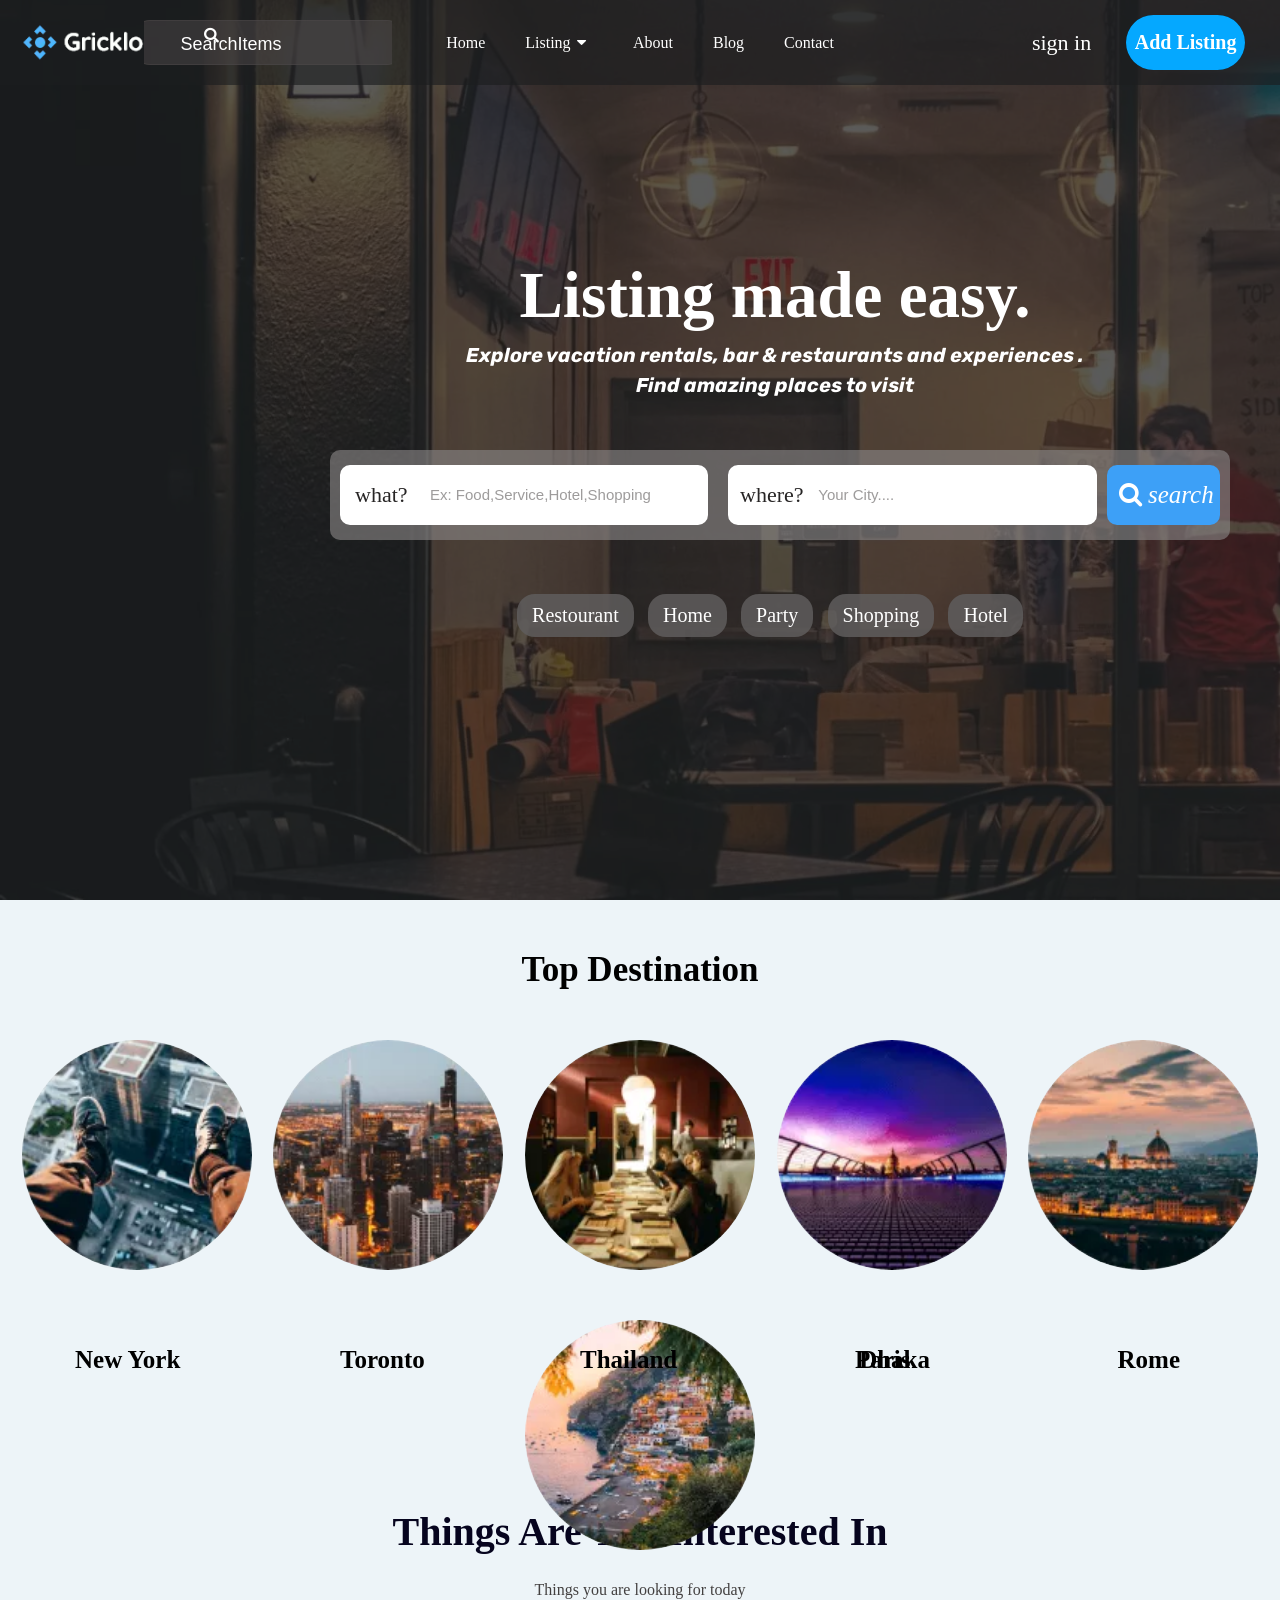
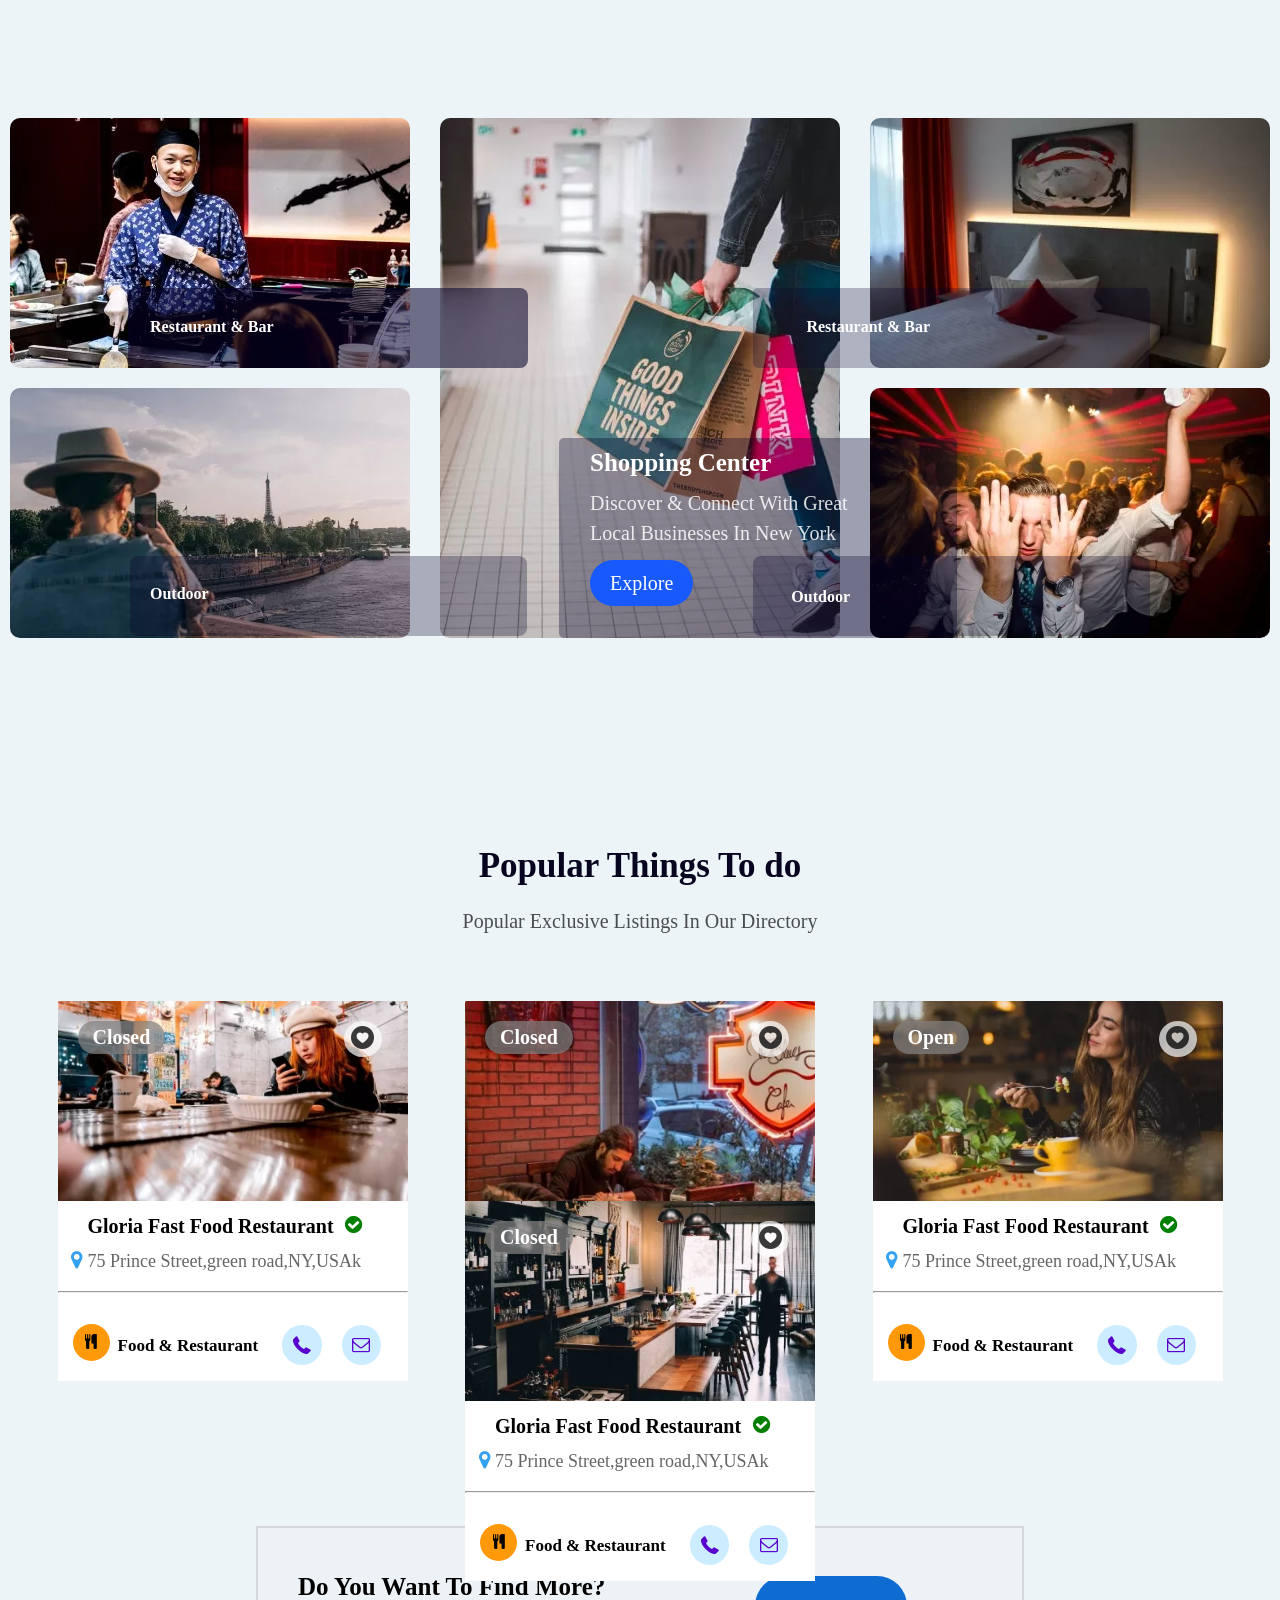
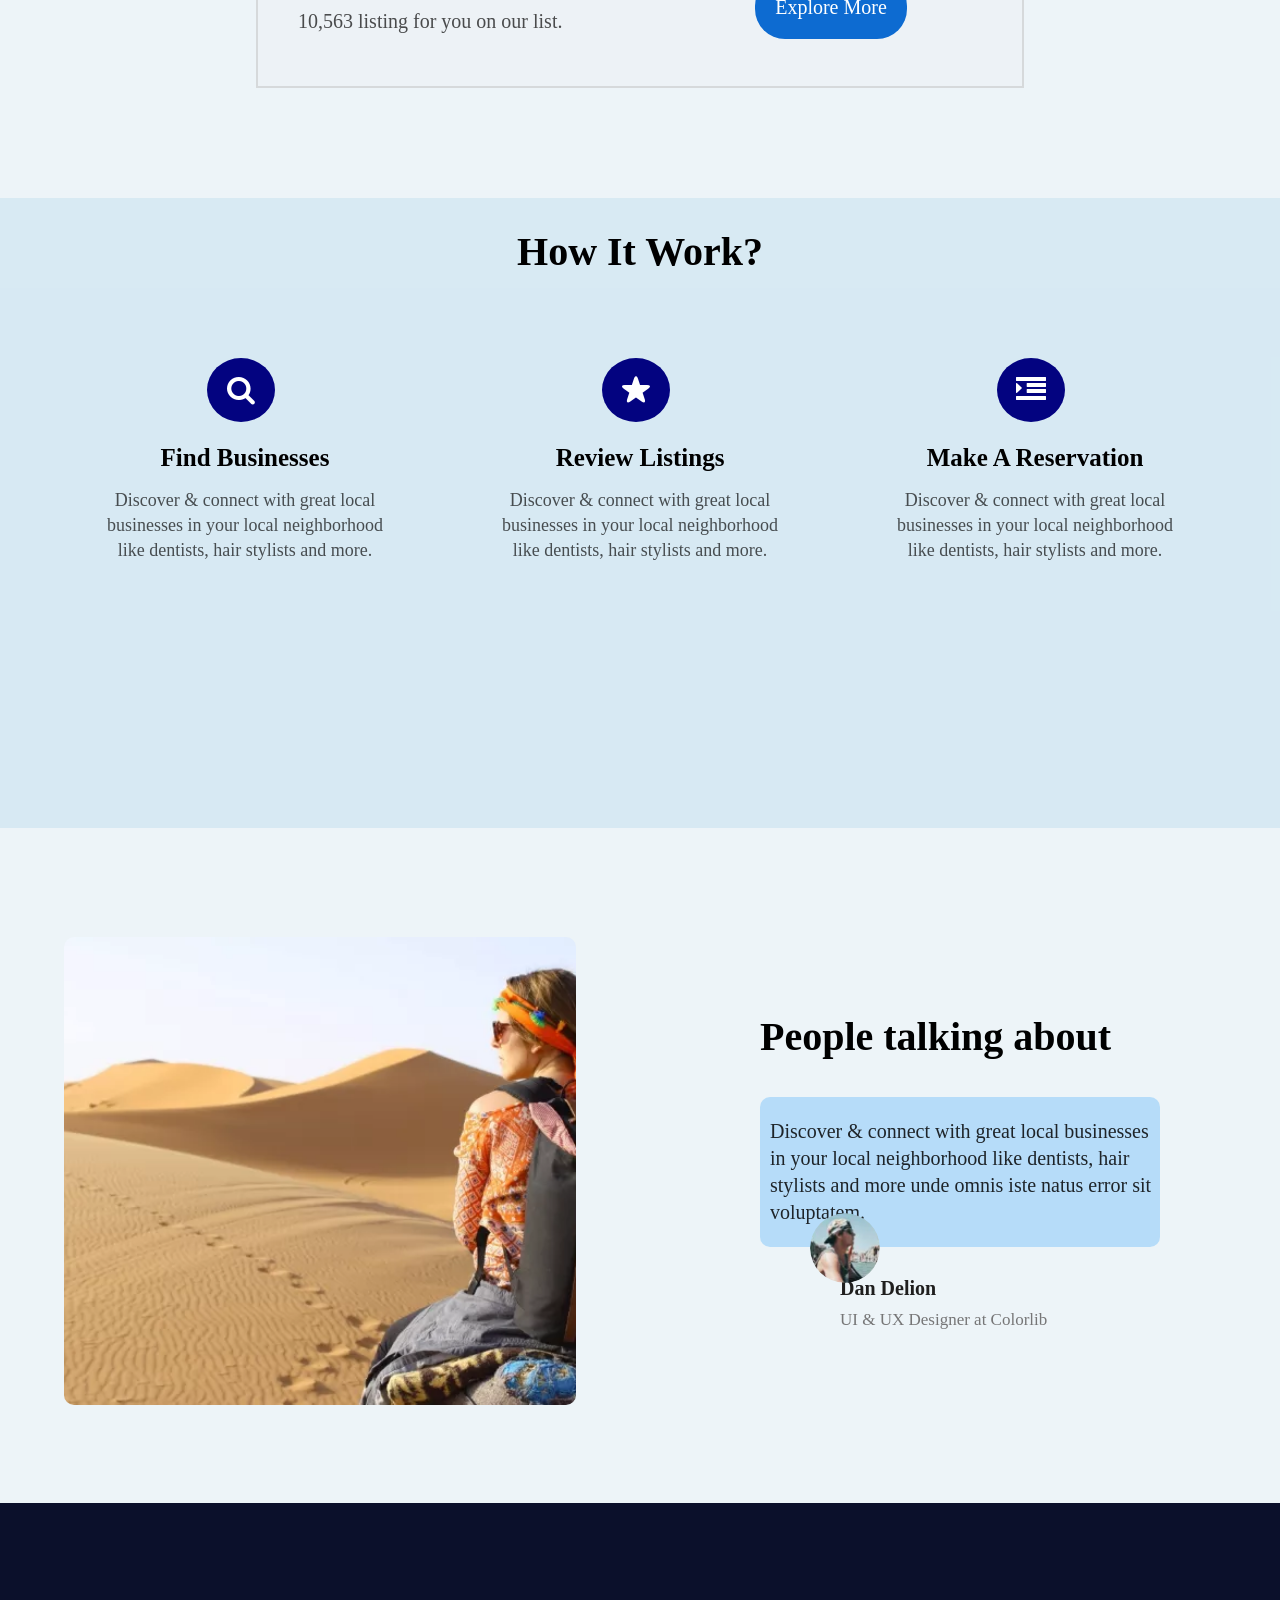
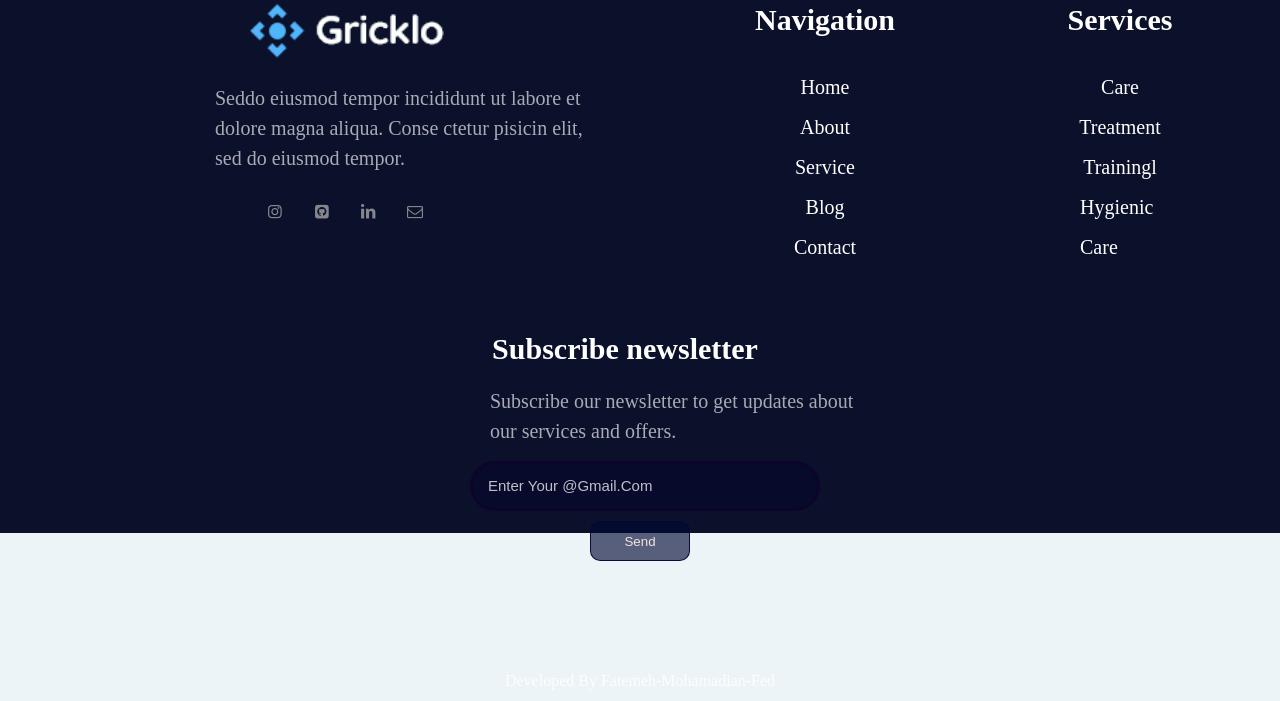
<file: index.html>
<!DOCTYPE html>
<html lang="en">

<head>
    <meta charset="UTF-8">
    <meta http-equiv="X-UA-Compatible" content="IE=edge">
    <meta name="viewport" content="width=device-width, initial-scale=1.0">
    <title>Directory</title>
    <link rel="stylesheet" href="sass/style.css">
    <link rel="stylesheet" href="icons/fontello-249e3d2b/css/fontello.css">
</head>

<body>
    <main>
        <div class="row">
            <section class="slide1">
                <div class="row">
                    <div>
                        <img src="img/logo.png.webp" alt="">
                    </div>
                    <div>
                        <i class="icon-search"></i>
                        <input placeholder="SearchItems" type="search" name="search">
                    </div>
                    <nav>
                        <ul>
                            <li><a href="#">home</a></li>
                            <li><a href="index.html#listing">listing<i class=" icon-down-dir"></i></a>
                                <ul>
                                    <li><a href="">listing</a></li>
                                    <li><a href="index.html#detalis">listiong detalis</a></li>
                                </ul>
                            </li>
                            <li><a href="index.html#about">about</a></li>
                            <li><a href="index.html#blog">blog</a>
                                <ul class="submenu">
                                    <li><a href="index.html#blog">blog</a></li>
                                    <li><a href="index.html#bdetalis">blog detalis</a></li>
                                    <li><a href="index.html#element">element</a></li>
                                </ul>
                            </li>
                            <li><a href="index.html#contact">contact</a></li>
                        </ul>
                    </nav>
                    <div></div>
                    <div>
                        <a href="">sign in</a>
                    </div>
                    <div>
                        <div>
                            <h3>add listing</h3>
                        </div>
                    </div>
                </div>
                <div class="txt">
                    <h1>Listing made easy.</h1>
                    <h5>Explore vacation rentals, bar & restaurants and experiences . Find amazing places to visit</h5>
                </div>
                <div class="txt2">
                    <label class="lb1" for="">what?</label><input placeholder="ex: food,service,hotel,shopping "
                        type="text">
                    <label class="lb2" for="">where?</label><input placeholder="your city...." type="text">
                    <a href=""><i class="icon-search">search</i></a>
                </div>
                <div class="txt3">
                    <nav>
                        <ul>
                            <li><a href="">restourant</a></li>
                            <li><a href="">home</a></li>
                            <li><a href="">party</a></li>
                            <li><a href="">shopping</a></li>
                            <li><a href="">hotel</a></li>
                        </ul>
                    </nav>
                </div>
            </section>
            <section class="slide2" id="listing">
                <div class="row">
                    <div>
                        <h2>Top Destination</h2>
                    </div>
                    <figure>
                        <img src="img/topDesti1.png.webp" alt="">
                        <figcaption>new york</figcaption>
                    </figure>
                    <figure>
                        <img src="img/topDesti2.png.webp" alt="">
                        <figcaption>toronto</figcaption>
                    </figure>
                    <figure>
                        <img src="img/topDesti3.png.webp" alt="">
                        <figcaption>thailand</figcaption>
                    </figure>
                    <figure>
                        <img src="img/topDesti4.png.webp" alt="">
                        <figcaption>paris</figcaption>
                    </figure>
                    <figure>
                        <img src="img/topDesti5.png.webp" alt="">
                        <figcaption>dhaka</figcaption>
                    </figure>
                    <figure>
                        <img src="img/topDesti6.png.webp" alt="">
                        <figcaption>rome</figcaption>
                    </figure>
                </div>
            </section>
            <section class="slide3">
                <div class="row">
                    <div>
                        <h6>new york</h6>
                        <h6>toronto</h6>
                        <h6>thailand</h6>
                        <h6>paris</h6>
                        <h6>dhaka</h6>
                        <h6>rome</h6>
                    </div>
                </div>
            </section>
            <section class="slide4" id="blog">
                <div class="row">
                    <div>
                        <h2>Things Are You Interested In</h2>
                        <p>Things you are looking for today</p>
                    </div>
                </div>
            </section>
            <section class="slide5">
                <div class="row">
                    <div class="box">
                        <div><img src="img/5.webp" alt="">
                            <h4>restaurant & bar</h4>
                        </div>
                        <div><img src="img/7.webp" alt="">
                            <div>
                                <h4>shopping center</h4>
                                <p>discover & connect with great local businesses in new york</p>
                                <a href="">explore</a>
                            </div>
                        </div>
                        <div><img src="img/8.webp" alt="">
                            <h4>restaurant & bar</h4>
                        </div>
                        <div><img src="img/6.webp" alt="">
                            <h4>outdoor</h4>
                        </div>
                        <div><img src="img/9.webp" alt="">
                            <h4>outdoor</h4>
                        </div>
                    </div>
                </div>
            </section>
            <section class="slide6" id="detalis">
                <div class="row">
                    <div>
                        <h2>Popular Things To do</h2>
                    </div>
                    <div>
                        <p>Popular Exclusive Listings In Our Directory</p>
                    </div>
                </div>
            </section>
            <section class="slide7">
                <div class="row">
                    <figure>
                        <h5>closed</h5>
                        <i class="icon-heart-circled"></i>
                        <img src="img/3.webp" alt="">
                        <figcaption>
                            <a href="">
                                gloria fast food restaurant
                            </a><i class=" icon-ok-circled"></i>
                            <i class=" icon-location"></i>
                            <p>75 Prince Street,green road,NY,USAk
                            </p>
                            <hr>
                            <i class="icon-food"></i><a href="" id="link1">
                                food & restaurant
                            </a><i class="icon-phone"></i><i class="icon-mail"></i>
                        </figcaption>
                    </figure>
                    <figure>
                        <h5>closed</h5>
                        <i class="icon-heart-circled"></i>
                        <img src="img/2.webp" alt="">
                        <figcaption>
                            <a href="">
                                gloria fast food restaurant
                            </a><i class=" icon-ok-circled"></i>
                            <i class=" icon-location"></i>
                            <p>75 Prince Street,green road,NY,USAk
                            </p>
                            <hr>
                            <i class="icon-food"></i><a href="" id="link1">
                                food & restaurant
                            </a><i class="icon-phone"></i><i class="icon-mail"></i>
                        </figcaption>
                    </figure>
                    <figure>
                        <h5>open</h5>
                        <i class="icon-heart-circled"></i>
                        <img src="img/1.webp" alt="">
                        <figcaption>
                            <a href="">
                                gloria fast food restaurant
                            </a><i class=" icon-ok-circled"></i>
                            <i class=" icon-location"></i>
                            <p>75 Prince Street,green road,NY,USAk
                            </p>
                            <hr>
                            <i class="icon-food"></i><a href="" id="link1">
                                food & restaurant
                            </a><i class="icon-phone"></i><i class="icon-mail"></i>
                        </figcaption>
                    </figure>
                    <figure>
                        <h5>closed</h5>
                        <i class="icon-heart-circled"></i>
                        <img src="img/4.webp" alt="">
                        <figcaption>
                            <a href="">
                                gloria fast food restaurant
                            </a><i class=" icon-ok-circled"></i>
                            <i class=" icon-location"></i>
                            <p>75 Prince Street,green road,NY,USAk
                            </p>
                            <hr>
                            <i class="icon-food"></i><a href="" id="link1">
                                food & restaurant
                            </a><i class="icon-phone"></i><i class="icon-mail"></i>
                        </figcaption>
                    </figure>
                </div>
            </section>
            <section class="slide8" id="element">
                <div class="row">
                    <div>
                        <div>
                            <h4>Do you want to find more?</h4>
                            <p>10,563 listing for you on our list.</p>
                        </div>

                    </div>
                    <!-- <div class="box1">
                            <p> explore more</p>
                        </div> -->
                    <!-- <a href="">explore more</a> -->
                    <div><a href="">explore more</a></div>
                </div>
            </section>
            <section class="slide9" id="about">
                <div class="row">
                    <h2>how it work?</h2>
                </div>
            </section>
            <section class="slide10">
                <div class="row">
                    <div>
                        <i class="icon-search"></i>
                        <a href="">find businesses</a>
                        <p>Discover & connect with great local businesses in your local neighborhood like dentists, hair
                            stylists and more.</p>
                    </div>
                    <div>
                        <i class="icon-star"></i>
                        <a href="">review listings</a>
                        <p>Discover & connect with great local businesses in your local neighborhood like dentists, hair
                            stylists and more.</p>
                    </div>
                    <div>
                        <i class="icon-indent-right"></i>
                        <a href="">make a reservation</a>
                        <p>Discover & connect with great local businesses in your local neighborhood like dentists, hair
                            stylists and more.</p>
                    </div>
                </div>
            </section>
            <section class="slide11" id="bdetalis">
                <div class="row">
                    <div>
                        <figure>
                            <img src="img/bg.jpg.webp" alt="">
                        </figure>
                    </div>
                    <div>
                        <div>
                            <h3>People talking about</h3>
                            <div>
                                <p>Discover & connect with great local businesses in your local neighborhood like
                                    dentists, hair stylists and more unde omnis iste natus error sit voluptatem.</p>
                            </div>
                            <h5>dan delion</h5>
                            <p class="p1">UI & UX Designer at Colorlib</p>
                            <img src="img/founder-img.png.webp" alt="">
                        </div>
                    </div>
                </div>
            </section>
            <section class="slide12" id="contact">
                <div class="row">
                    <div>
                        <img src="img/logo.png.webp" alt="">
                        <div>
                            <p>Seddo eiusmod tempor incididunt ut labore et dolore magna aliqua. Conse ctetur pisicin
                                elit, sed do eiusmod tempor.</p>
                        </div>
                        <a href=""><i class="icon-instagram"></i></a>
                        <a href=""><i class=" icon-github-squared"></i></a>
                        <a href=""><i class="icon-linkedin"></i></a>
                        <a href=""><i class="icon-mail"></i></a>
                    </div>
                    <div class="foot2">
                        <div>
                            <h4>navigation</h4>
                        </div>
                        <div>
                            <a href="">home</a>
                            <a href="">about</a>
                            <a href="">service</a>
                            <a href="">blog</a>
                            <a href="">contact</a>
                        </div>
                    </div>
                    <div class="foot2">
                        <div>
                            <h4>services</h4>
                        </div>
                        <div>
                            <a href="">care</a>
                            <a href="">treatment</a>
                            <a href="">trainingl</a>
                            <a href="">hygienic care</a>
                        </div>
                    </div>
                    <div class="foot3">
                        <div>
                            <h4>Subscribe newsletter</h4>
                        </div>
                        <div>
                            <p>Subscribe our newsletter to get updates about our services and offers.</p>
                        </div>
                        <input placeholder="enter your @gmail.com" type="email" class="inp1">
                        <button>send</button>
                    </div>
                    <div class="footer">
                        <p>developed by fatemeh-mohamadian-fed</p>
                    </div>
                </div>
            </section>
        </div>
    </main>
</body>

</html>
</file>
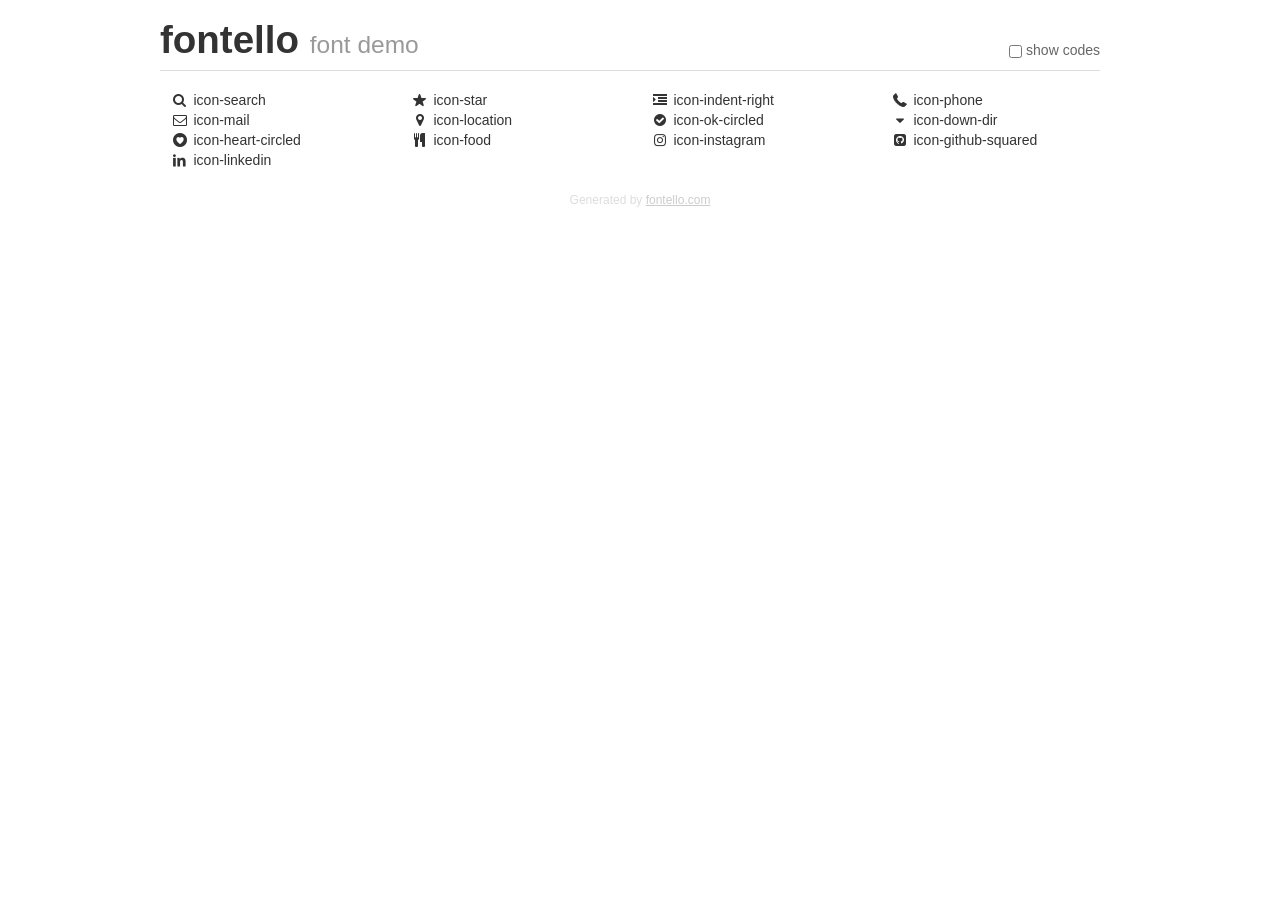
<file: icons/fontello-249e3d2b/demo.html>
<!DOCTYPE html>
<html>
  <head>
  <!--[if lt IE 9]><script language="javascript" type="text/javascript" src="//html5shim.googlecode.com/svn/trunk/html5.js"></script><![endif]-->
  <meta charset="UTF-8">
  <style>
    html {
      font-size: 100%;
      -webkit-text-size-adjust: 100%;
      -ms-text-size-adjust: 100%;
    }
    a:focus {
      outline: thin dotted #333;
      outline: 5px auto -webkit-focus-ring-color;
      outline-offset: -2px;
    }
    a:hover,
    a:active {
      outline: 0;
    }
    input {
      margin: 0;
      font-size: 100%;
      vertical-align: middle;
      *overflow: visible;
      line-height: normal;
    }
    input::-moz-focus-inner {
      padding: 0;
      border: 0;
    }
    body {
      margin: 0;
      font-family: "Helvetica Neue", Helvetica, Arial, sans-serif;
      font-size: 14px;
      line-height: 20px;
      color: #333;
      background-color: #fff;
    }
    a {
      color: #08c;
      text-decoration: none;
    }
    a:hover {
      color: #005580;
      text-decoration: underline;
    }
    .row {
      margin-left: -20px;
      *zoom: 1;
    }
    .row:before,
    .row:after {
      display: table;
      content: "";
      line-height: 0;
    }
    .row:after {
      clear: both;
    }
    .span3 {
      float: left;
      min-height: 1px;
      margin-left: 20px;
      width: 220px;
    }
    .container {
      width: 940px;
      margin-right: auto;
      margin-left: auto;
      *zoom: 1;
    }
    .container:before,
    .container:after {
      display: table;
      content: "";
      line-height: 0;
    }
    .container:after {
      clear: both;
    }
    small {
      font-size: 85%;
    }
    h1 {
      margin: 10px 0;
      font-family: inherit;
      font-weight: bold;
      line-height: 20px;
      color: inherit;
      text-rendering: optimizelegibility;
      line-height: 40px;
      font-size: 38.5px;
    }
    h1 small {
      font-weight: normal;
      line-height: 1;
      color: #999;
      font-size: 24.5px;
    }

    body {
      margin-top: 90px;
    }
    .header {
      position: fixed;
      top: 0;
      left: 50%;
      margin-left: -480px;
      background-color: #fff;
      border-bottom: 1px solid #ddd;
      padding-top: 10px;
      z-index: 10;
    }
    .footer {
      color: #ddd;
      font-size: 12px;
      text-align: center;
      margin-top: 20px;
    }
    .footer a {
      color: #ccc;
      text-decoration: underline;
    }
    .the-icons {
      font-size: 14px;
      line-height: 24px;
    }
    .switch {
      position: absolute;
      right: 0;
      bottom: 10px;
      color: #666;
    }
    .switch input {
      margin-right: 0.3em;
    }
    .codesOn .i-name {
      display: none;
    }
    .codesOn .i-code {
      display: inline;
    }
    .i-code {
      display: none;
    }
    @font-face {
      font-family: 'fontello';
      src: url('./font/fontello.eot?10809859');
      src: url('./font/fontello.eot?10809859#iefix') format('embedded-opentype'),
           url('./font/fontello.woff?10809859') format('woff'),
           url('./font/fontello.ttf?10809859') format('truetype'),
           url('./font/fontello.svg?10809859#fontello') format('svg');
      font-weight: normal;
      font-style: normal;
    }
    .demo-icon {
      font-family: "fontello";
      font-style: normal;
      font-weight: normal;
      speak: never;
     
      display: inline-block;
      text-decoration: inherit;
      width: 1em;
      margin-right: .2em;
      text-align: center;
      /* opacity: .8; */
     
      /* For safety - reset parent styles, that can break glyph codes*/
      font-variant: normal;
      text-transform: none;
     
      /* fix buttons height, for twitter bootstrap */
      line-height: 1em;
     
      /* Animation center compensation - margins should be symmetric */
      /* remove if not needed */
      margin-left: .2em;
     
      /* You can be more comfortable with increased icons size */
      /* font-size: 120%; */
     
      /* Font smoothing. That was taken from TWBS */
      -webkit-font-smoothing: antialiased;
      -moz-osx-font-smoothing: grayscale;
     
      /* Uncomment for 3D effect */
      /* text-shadow: 1px 1px 1px rgba(127, 127, 127, 0.3); */
    }
    </style>
    <link rel="stylesheet" href="css/animation.css"><!--[if IE 7]><link rel="stylesheet" href="css/" + font.fontname + "-ie7.css"><![endif]-->
    <script>
      function toggleCodes(on) {
        var obj = document.getElementById('icons');
      
        if (on) {
          obj.className += ' codesOn';
        } else {
          obj.className = obj.className.replace(' codesOn', '');
        }
      }
    </script>
  </head>
  <body>
    <div class="container header">
      <h1>fontello <small>font demo</small></h1>
      <label class="switch">
        <input type="checkbox" onclick="toggleCodes(this.checked)">show codes
      </label>
    </div>
    <div class="container" id="icons">
      <div class="row">
        <div class="span3" title="Code: 0xe800">
          <i class="demo-icon icon-search">&#xe800;</i> <span class="i-name">icon-search</span><span class="i-code">0xe800</span>
        </div>
        <div class="span3" title="Code: 0xe801">
          <i class="demo-icon icon-star">&#xe801;</i> <span class="i-name">icon-star</span><span class="i-code">0xe801</span>
        </div>
        <div class="span3" title="Code: 0xe802">
          <i class="demo-icon icon-indent-right">&#xe802;</i> <span class="i-name">icon-indent-right</span><span class="i-code">0xe802</span>
        </div>
        <div class="span3" title="Code: 0xe803">
          <i class="demo-icon icon-phone">&#xe803;</i> <span class="i-name">icon-phone</span><span class="i-code">0xe803</span>
        </div>
      </div>
      <div class="row">
        <div class="span3" title="Code: 0xe804">
          <i class="demo-icon icon-mail">&#xe804;</i> <span class="i-name">icon-mail</span><span class="i-code">0xe804</span>
        </div>
        <div class="span3" title="Code: 0xe805">
          <i class="demo-icon icon-location">&#xe805;</i> <span class="i-name">icon-location</span><span class="i-code">0xe805</span>
        </div>
        <div class="span3" title="Code: 0xe806">
          <i class="demo-icon icon-ok-circled">&#xe806;</i> <span class="i-name">icon-ok-circled</span><span class="i-code">0xe806</span>
        </div>
        <div class="span3" title="Code: 0xe807">
          <i class="demo-icon icon-down-dir">&#xe807;</i> <span class="i-name">icon-down-dir</span><span class="i-code">0xe807</span>
        </div>
      </div>
      <div class="row">
        <div class="span3" title="Code: 0xe808">
          <i class="demo-icon icon-heart-circled">&#xe808;</i> <span class="i-name">icon-heart-circled</span><span class="i-code">0xe808</span>
        </div>
        <div class="span3" title="Code: 0xf0f5">
          <i class="demo-icon icon-food">&#xf0f5;</i> <span class="i-name">icon-food</span><span class="i-code">0xf0f5</span>
        </div>
        <div class="span3" title="Code: 0xf16d">
          <i class="demo-icon icon-instagram">&#xf16d;</i> <span class="i-name">icon-instagram</span><span class="i-code">0xf16d</span>
        </div>
        <div class="span3" title="Code: 0xf300">
          <i class="demo-icon icon-github-squared">&#xf300;</i> <span class="i-name">icon-github-squared</span><span class="i-code">0xf300</span>
        </div>
      </div>
      <div class="row">
        <div class="span3" title="Code: 0xf318">
          <i class="demo-icon icon-linkedin">&#xf318;</i> <span class="i-name">icon-linkedin</span><span class="i-code">0xf318</span>
        </div>
      </div>
    </div>
    <div class="container footer">Generated by <a href="https://fontello.com">fontello.com</a></div>
  </body>
</html>
</file>
<file: sass/style.css>
* {
  margin: 0;
  padding: 0;
  box-sizing: border-box;
}

.row {
  width: 100%;
  display: flex;
  flex-wrap: wrap;
}

@font-face {
  font-family: "project3";
  src: url("../font/PlayfairDisplay-ExtraBold.ttf");
  font-family: "font2";
  src: url("../font/Rubik-Italic-VariableFont_wght.ttf");
}
body {
  background-color: rgb(237, 244, 248);
}

main {
  width: 100%;
  height: 100vh;
  font-family: "project3";
}
main > .row > .slide1 {
  width: 100%;
  height: 100vh;
  background-image: url("../img/h1_hero.jpg.webp");
  background-size: cover;
  background-repeat: no-repeat;
  position: relative;
}
main > .row > .slide1::after {
  content: "";
  width: 100%;
  height: 100%;
  background-color: rgba(29, 29, 30, 0.726);
  position: absolute;
  top: 0;
  left: 0;
}
main > .row > .slide1 > .row {
  height: 85px;
  padding: 0 20px;
  z-index: 999;
  background-color: rgba(29, 30, 32, 0.645);
  position: fixed;
  top: 0;
}
main > .row > .slide1 > .row > div {
  z-index: 4;
  display: flex;
  justify-content: center;
  align-items: center;
}
main > .row > .slide1 > .row > div:nth-of-type(1) {
  width: 10%;
  display: flex;
  justify-content: center;
  align-items: center;
}
main > .row > .slide1 > .row > div:nth-of-type(1) > img {
  width: 100%;
}
main > .row > .slide1 > .row > div:nth-of-type(2) {
  width: 20%;
  overflow: hidden;
}
main > .row > .slide1 > .row > div:nth-of-type(2) > input {
  color: white;
  border: 1px solid rgba(79, 75, 75, 0.5);
  border-radius: 20px;
  background-color: rgba(79, 75, 75, 0.5);
  font-size: 22px;
  height: 45px;
}
main > .row > .slide1 > .row > div:nth-of-type(2) > input::-moz-placeholder {
  padding: 0 50px;
  color: white;
  font-size: 18px;
  position: relative;
}
main > .row > .slide1 > .row > div:nth-of-type(2) > input::placeholder {
  padding: 0 50px;
  color: white;
  font-size: 18px;
  position: relative;
}
main > .row > .slide1 > .row > div:nth-of-type(2) > i {
  color: white;
  position: absolute;
  top: 26px;
  left: 200px;
}
main > .row > .slide1 > .row > div:nth-of-type(3) {
  width: 10%;
}
main > .row > .slide1 > .row > div:nth-of-type(4) {
  width: 8%;
  display: flex;
  justify-content: center;
  align-items: center;
  transition: 1s;
}
main > .row > .slide1 > .row > div:nth-of-type(4) > a {
  color: white;
  text-decoration: none;
  display: flex;
  justify-content: center;
  align-items: center;
  font-size: 22px;
  transition: 1s;
}
main > .row > .slide1 > .row > div:nth-of-type(4) > a:hover {
  color: rgb(34, 240, 230);
}
main > .row > .slide1 > .row > div:nth-of-type(5) {
  width: 12%;
  overflow: hidden;
}
main > .row > .slide1 > .row > div:nth-of-type(5) > div {
  display: flex;
  justify-content: center;
  align-items: center;
  width: 80%;
  height: 65%;
  background-color: rgba(0, 0, 0, 0.691);
  border-radius: 40px;
  position: relative;
  transition: 1s;
  overflow: hidden;
}
main > .row > .slide1 > .row > div:nth-of-type(5) > div > h3 {
  color: white;
  font-size: 20px;
  text-transform: capitalize;
  z-index: 4;
}
main > .row > .slide1 > .row > div:nth-of-type(5) > div::after {
  content: "";
  width: 100%;
  height: 100%;
  position: absolute;
  top: 0;
  right: 0;
  background-color: rgb(5, 168, 255);
  transition: 1s;
}
main > .row > .slide1 > .row > div:nth-of-type(5) > div:hover::after {
  width: 0;
  right: 0;
  opacity: 0;
}
main > .row > .slide1 > .row > nav {
  width: 40%;
  z-index: 4;
  position: relative;
}
main > .row > .slide1 > .row > nav > ul {
  width: 100%;
  height: 100%;
  display: flex;
  justify-content: center;
  align-items: center;
  overflow: hidden;
}
main > .row > .slide1 > .row > nav > ul > li {
  list-style-type: none;
  padding: 0 20px;
  transition: 1s;
  height: 50px;
}
main > .row > .slide1 > .row > nav > ul > li:hover > ul {
  opacity: 1;
  visibility: visible;
}
main > .row > .slide1 > .row > nav > ul > li > ul {
  width: 210px;
  height: 100px;
  position: absolute;
  top: 85px;
  background-color: rgba(29, 30, 32, 0.846);
  border: 4px solid rgba(29, 30, 32, 0.846);
  opacity: 0;
  visibility: hidden;
  transition: 1s;
}
main > .row > .slide1 > .row > nav > ul > li > ul > li {
  list-style-type: none;
  line-height: 30px;
  padding: 0 15px;
  padding-top: 10px;
  transition: 1s;
  display: flex;
  align-items: center;
}
main > .row > .slide1 > .row > nav > ul > li > ul > li > a {
  color: white;
  text-decoration: none;
  text-transform: capitalize;
  font-size: 20px;
  transition: 1s;
  font-weight: bold;
}
main > .row > .slide1 > .row > nav > ul > li > ul > li > a:hover {
  padding: 0 15px;
  color: rgba(119, 119, 174, 0.829);
}
main > .row > .slide1 > .row > nav > ul > li > .submenu {
  width: 200px;
  height: 150px;
  position: absolute;
  top: 85px;
  background-color: rgba(29, 30, 32, 0.846);
  border: 4px solid rgba(29, 30, 32, 0.846);
}
main > .row > .slide1 > .row > nav > ul > li > .submenu > li {
  margin-top: 5px;
}
main > .row > .slide1 > .row > nav > ul > li:hover {
  background-color: rgba(0, 0, 0, 0.455);
}
main > .row > .slide1 > .row > nav > ul > li > a {
  color: white;
  text-decoration: none;
  height: 100%;
  display: flex;
  justify-content: center;
  align-items: center;
  text-transform: capitalize;
  transition: 1s;
}
main > .row > .slide1 > .txt {
  width: 650px !important;
  display: flex;
  flex-wrap: wrap;
  justify-content: center;
  align-items: center;
  text-align: center;
  position: absolute;
  top: 250px;
  left: 450px;
  z-index: 10;
}
main > .row > .slide1 > .txt > h1 {
  color: white;
  z-index: 10;
  font-size: 65px;
  line-height: 90px;
}
main > .row > .slide1 > .txt > h5 {
  color: white;
  z-index: 10;
  font-size: 20px;
  line-height: 30px;
  font-family: "font2";
}
main > .row > .slide1 > .txt2 {
  display: flex;
  justify-content: center;
  align-items: center;
  width: 900px;
  height: 90px;
  position: absolute;
  top: 450px;
  left: 330px;
  z-index: 10;
  background-color: rgba(138, 135, 135, 0.621);
  border-radius: 10px;
}
main > .row > .slide1 > .txt2 > .lb1 {
  font-size: 22px;
  position: absolute;
  left: 25px;
  color: rgb(39, 37, 37);
}
main > .row > .slide1 > .txt2 > .lb2 {
  font-size: 22px;
  position: absolute;
  left: 410px;
  color: rgb(39, 37, 37);
}
main > .row > .slide1 > .txt2 > input {
  margin: 0 10px;
  height: 60px;
  width: 450px;
  border-radius: 10px;
  border: 10px solid white;
}
main > .row > .slide1 > .txt2 > input::-moz-placeholder {
  color: rgba(106, 102, 102, 0.654);
  font-size: 15px;
  padding-left: 80px;
  text-transform: capitalize;
}
main > .row > .slide1 > .txt2 > input::placeholder {
  color: rgba(106, 102, 102, 0.654);
  font-size: 15px;
  padding-left: 80px;
  text-transform: capitalize;
}
main > .row > .slide1 > .txt2 > a {
  text-decoration: none;
  color: white;
  display: flex;
  justify-content: center;
  align-items: center;
  font-size: 25px;
  width: 140px;
  height: 60px;
  border-radius: 10px;
  background-color: rgb(61, 160, 247);
  margin-right: 10px;
}
main > .row > .slide1 > .txt3 {
  width: 520px;
  height: 50px;
  position: absolute;
  top: 590px;
  left: 510px;
  z-index: 10;
  display: flex;
  justify-content: center;
  align-items: center;
  flex-wrap: wrap;
}
main > .row > .slide1 > .txt3 > nav {
  width: 100%;
}
main > .row > .slide1 > .txt3 > nav > ul {
  width: 100%;
  height: 100%;
  display: flex;
  justify-content: center;
  align-items: center;
}
main > .row > .slide1 > .txt3 > nav > ul > li {
  list-style-type: none;
  display: flex;
  justify-content: center;
  align-items: center;
  align-items: center;
  justify-content: center;
  flex-grow: 1;
}
main > .row > .slide1 > .txt3 > nav > ul > li > a {
  height: 100%;
  background-color: rgba(96, 94, 94, 0.841);
  padding: 10px 15px;
  border-radius: 18px;
  color: white;
  text-decoration: none;
  text-transform: capitalize;
  font-size: 20px;
  transition: 1s;
}
main > .row > .slide1 > .txt3 > nav > ul > li > a:hover {
  background-color: rgb(48, 48, 255);
}
main > .row > .slide2 {
  width: 100%;
  height: 42vh;
  margin-top: 50px;
}
main > .row > .slide2 > .row {
  display: flex;
  justify-content: space-evenly;
  align-items: center;
  flex-wrap: wrap;
}
main > .row > .slide2 > .row > div {
  width: 100%;
  height: 30%;
  display: flex;
  justify-content: center;
  align-items: center;
}
main > .row > .slide2 > .row > div > h2 {
  font-size: 35px;
  text-transform: capitalize;
}
main > .row > .slide2 > .row > figure {
  width: 230px;
  height: 230px;
  border-radius: 50%;
  margin-top: 50px;
  overflow: hidden;
  position: relative;
  transition: 1s;
  cursor: pointer;
}
main > .row > .slide2 > .row > figure::after {
  content: "";
  width: 100%;
  height: 100%;
  position: absolute;
  top: 0;
  left: 0;
  border-radius: 50%;
  opacity: 0;
  transition: 1s;
}
main > .row > .slide2 > .row > figure:hover > figcaption {
  width: 100%;
  left: 5px;
}
main > .row > .slide2 > .row > figure:hover > img {
  width: 105%;
  height: 105%;
}
main > .row > .slide2 > .row > figure:hover::after {
  width: 105%;
  height: 105%;
  background-color: rgba(122, 116, 116, 0.535);
  opacity: 1;
}
main > .row > .slide2 > .row > figure > img {
  width: 100%;
  height: 100%;
  -o-object-fit: cover;
     object-fit: cover;
  border: 50%;
  transition: 1s;
  overflow: hidden;
}
main > .row > .slide2 > .row > figure > figcaption {
  width: 0;
  display: flex;
  justify-content: center;
  align-items: center;
  font-size: 24px;
  text-transform: capitalize;
  color: rgb(255, 251, 251);
  font-weight: bold;
  position: absolute;
  top: 100px;
  left: -60px;
  transition: 1s;
  z-index: 2;
}
main > .row > .slide3 {
  width: 100%;
  height: 10vh;
}
main > .row > .slide3 > .row {
  display: flex;
  justify-content: center;
  align-items: center;
}
main > .row > .slide3 > .row > div {
  width: 100%;
  display: flex;
  justify-content: space-around;
  align-items: center;
  flex-grow: 1;
  position: relative;
}
main > .row > .slide3 > .row > div > h6 {
  font-size: 25px;
  text-transform: capitalize;
  font-weight: bold;
  position: absolute;
}
main > .row > .slide3 > .row > div > h6:nth-of-type(1) {
  top: 18px;
  left: 75px;
}
main > .row > .slide3 > .row > div > h6:nth-of-type(2) {
  top: 18px;
  left: 340px;
}
main > .row > .slide3 > .row > div > h6:nth-of-type(3) {
  top: 18px;
  left: 580px;
}
main > .row > .slide3 > .row > div > h6:nth-of-type(4) {
  top: 18px;
  left: 855px;
}
main > .row > .slide3 > .row > div > h6:nth-of-type(5) {
  top: 18px;
  right: 350px;
}
main > .row > .slide3 > .row > div > h6:nth-of-type(6) {
  top: 18px;
  right: 100px;
}
main > .row > .slide4 {
  width: 100%;
  height: 15vh;
  margin-top: 90px;
}
main > .row > .slide4 > .row {
  display: flex;
  justify-content: center;
  align-items: center;
}
main > .row > .slide4 > .row > div {
  width: 500px;
  display: flex;
  justify-content: center;
  align-items: center;
  flex-wrap: wrap;
}
main > .row > .slide4 > .row > div > h2 {
  font-size: 40px;
  text-transform: capitalize;
  color: rgb(6, 4, 30);
}
main > .row > .slide4 > .row > div > p {
  line-height: 70px;
  color: rgb(67, 64, 64);
}
main > .row > .slide5 {
  width: 100%;
  height: 72vh;
  margin-top: 75px;
}
main > .row > .slide5 > .row {
  display: flex;
  justify-content: center;
  align-items: center;
}
main > .row > .slide5 > .row > .box {
  width: 100%;
  display: grid;
  grid-template-columns: repeat(3, 400px);
  grid-template-rows: repeat(2, 250px);
  justify-content: center;
  gap: 20px 30px;
  position: relative;
}
main > .row > .slide5 > .row > .box > div {
  display: flex;
  justify-content: center;
  align-items: center;
  border-radius: 10px;
  cursor: pointer;
  transition: 0.4s;
  overflow: hidden;
}
main > .row > .slide5 > .row > .box > div > img {
  width: 100%;
  height: 100%;
  -o-object-fit: cover;
     object-fit: cover;
  overflow: hidden;
  transition: 0.4s;
}
main > .row > .slide5 > .row > .box > div > img::after {
  content: "";
  width: 100%;
  height: 100%;
  position: absolute;
  left: 0px;
  top: 0;
  background-color: rgba(6, 3, 42, 0.794);
}
main > .row > .slide5 > .row > .box > div:nth-of-type(1):hover > img, main > .row > .slide5 > .row > .box > div:nth-of-type(2):hover > img, main > .row > .slide5 > .row > .box > div:nth-of-type(3):hover > img, main > .row > .slide5 > .row > .box > div:nth-of-type(4):hover > img, main > .row > .slide5 > .row > .box > div:nth-of-type(5):hover > img {
  width: 110%;
  height: 110%;
}
main > .row > .slide5 > .row > .box > div:nth-of-type(1) > h4 {
  position: absolute;
  color: white;
  top: 200px;
  left: 150px;
  text-transform: capitalize;
  z-index: 20;
}
main > .row > .slide5 > .row > .box > div:nth-of-type(1)::after {
  content: "";
  width: 400px;
  height: 80px;
  position: absolute;
  left: 128px;
  top: 170px;
  border-radius: 8px;
  background-color: rgba(6, 3, 42, 0.551);
}
main > .row > .slide5 > .row > .box > div:nth-of-type(2) {
  grid-row: 1/span 2;
  grid-column: 2/span 1;
  display: flex;
  justify-content: center;
  align-items: center;
  flex-wrap: wrap;
}
main > .row > .slide5 > .row > .box > div:nth-of-type(2)::after {
  content: "";
  width: 398px;
  height: 200px;
  position: absolute;
  left: 559px;
  top: 320px;
  border-radius: 5px;
  background-color: rgba(6, 3, 42, 0.349);
}
main > .row > .slide5 > .row > .box > div:nth-of-type(2) > div {
  width: 300px;
  position: absolute;
  top: 320px;
  left: 590px;
  z-index: 20;
}
main > .row > .slide5 > .row > .box > div:nth-of-type(2) > div > h4,
main > .row > .slide5 > .row > .box > div:nth-of-type(2) > div p,
main > .row > .slide5 > .row > .box > div:nth-of-type(2) > div a {
  color: white;
  text-transform: capitalize;
}
main > .row > .slide5 > .row > .box > div:nth-of-type(2) > div > h4 {
  font-size: 25px;
  line-height: 50px;
}
main > .row > .slide5 > .row > .box > div:nth-of-type(2) > div > p {
  font-size: 20px;
  line-height: 30px;
  color: rgba(255, 255, 255, 0.848);
}
main > .row > .slide5 > .row > .box > div:nth-of-type(2) > div > a {
  text-decoration: none;
  font-size: 20px;
  line-height: 70px;
  background-color: rgb(24, 89, 252);
  padding: 12px 20px;
  border-radius: 30px;
  transition: 0.4s;
}
main > .row > .slide5 > .row > .box > div:nth-of-type(2) > div > a:hover {
  background-color: rgb(247, 242, 242);
  color: rgb(6, 131, 240);
}
main > .row > .slide5 > .row > .box > div:nth-of-type(3) > h4 {
  position: absolute;
  color: white;
  top: 200px;
  right: 350px;
  text-transform: capitalize;
  z-index: 20;
}
main > .row > .slide5 > .row > .box > div:nth-of-type(3)::after {
  content: "";
  width: 397px;
  height: 80px;
  position: absolute;
  right: 130px;
  top: 170px;
  border-radius: 5px;
  background-color: rgba(6, 3, 42, 0.267);
}
main > .row > .slide5 > .row > .box > div:nth-of-type(4) > h4 {
  position: absolute;
  color: white;
  bottom: 35px;
  left: 150px;
  text-transform: capitalize;
  z-index: 20;
}
main > .row > .slide5 > .row > .box > div:nth-of-type(4)::after {
  content: "";
  width: 397px;
  height: 80px;
  position: absolute;
  left: 130px;
  bottom: 2px;
  border-radius: 8px;
  background-color: rgba(6, 3, 42, 0.294);
}
main > .row > .slide5 > .row > .box > div:nth-of-type(5) > h4 {
  position: absolute;
  color: white;
  bottom: 32px;
  right: 430px;
  text-transform: capitalize;
  z-index: 20;
}
main > .row > .slide5 > .row > .box > div:nth-of-type(5)::after {
  content: "";
  width: 397px;
  height: 80px;
  position: absolute;
  right: 130px;
  bottom: 2px;
  border-radius: 8px;
  background-color: rgba(6, 3, 42, 0.294);
}
main > .row > .slide6 {
  width: 100%;
  height: 15vh;
  margin-top: 80px;
}
main > .row > .slide6 > .row {
  display: flex;
  justify-content: space-evenly !important;
  align-items: center;
  flex-wrap: wrap;
}
main > .row > .slide6 > .row > div {
  width: 100%;
  height: 30%;
  display: flex;
  justify-content: center;
  align-items: center;
  flex-wrap: wrap;
}
main > .row > .slide6 > .row > div > h2 {
  font-size: 35px;
  color: rgb(6, 4, 30);
}
main > .row > .slide6 > .row div > p {
  font-size: 20px;
  line-height: 70px;
  color: rgba(0, 0, 0, 0.688);
}
main > .row > .slide7 {
  width: 100%;
  height: 55vh;
  margin-top: 20px;
}
main > .row > .slide7 > .row {
  display: flex;
  justify-content: space-evenly;
  align-items: center;
}
main > .row > .slide7 > .row > figure {
  width: 350px;
  height: 200px;
  position: relative;
  display: flex;
  flex-wrap: wrap;
}
main > .row > .slide7 > .row > figure > img {
  width: 100%;
  height: 100%;
  -o-object-fit: cover;
     object-fit: cover;
}
main > .row > .slide7 > .row > figure > .icon-heart-circled {
  color: rgba(6, 6, 6, 0.792);
  position: absolute;
  top: 20px;
  left: 286px;
  background-color: rgba(255, 255, 255, 0.692);
  padding: 5px 3px;
  border-radius: 50%;
  font-size: 23px;
}
main > .row > .slide7 > .row > figure > h5 {
  font-size: 20px;
  text-transform: capitalize;
  color: white;
  padding: 5px 15px;
  background-color: rgba(131, 129, 129, 0.718);
  position: absolute;
  top: 20px;
  left: 20px;
  border-radius: 20px;
}
main > .row > .slide7 > .row > figure > figcaption {
  width: 350px;
  height: 180px;
  background-color: white;
  position: relative;
}
main > .row > .slide7 > .row > figure > figcaption > * {
  color: rgb(0, 0, 0);
  font-size: 20px;
  padding-left: 30px;
}
main > .row > .slide7 > .row > figure > figcaption > a {
  text-decoration: none;
  text-transform: capitalize;
  line-height: 50px;
  font-weight: bold;
  transition: 0.4s;
}
main > .row > .slide7 > .row > figure > figcaption > a:hover {
  color: rgb(78, 146, 255);
}
main > .row > .slide7 > .row > figure > figcaption > p {
  color: rgba(59, 56, 56, 0.776);
  font-size: 18px;
  line-height: 20px;
}
main > .row > .slide7 > .row > figure > figcaption > hr {
  margin-top: 20px;
}
main > .row > .slide7 > .row > figure > figcaption > #link1 {
  color: black;
  text-transform: capitalize;
  font-size: 17px;
  line-height: 105px;
  padding-left: 60px;
}
main > .row > .slide7 > .row > figure > figcaption > .icon-location {
  color: rgb(52, 162, 241);
  position: absolute;
  left: -25px;
  top: 48px;
  font-size: 20px;
}
main > .row > .slide7 > .row > figure > figcaption > .icon-ok-circled {
  color: green;
  position: absolute;
  right: 40px;
  top: 12px;
}
main > .row > .slide7 > .row > figure > figcaption > .icon-food {
  background-color: rgb(255, 153, 10);
  padding: 10px 8px;
  border-radius: 50%;
  color: rgb(0, 0, 0);
  font-size: 15px;
  position: absolute;
  left: 15px;
  top: 123px;
}
main > .row > .slide7 > .row > figure > figcaption > .icon-mail {
  color: rgb(89, 0, 206);
  padding: 10px 7px;
  background-color: rgba(144, 216, 255, 0.463);
  border-radius: 50%;
  font-size: 18px;
  cursor: pointer;
  transition: 0.4s;
}
main > .row > .slide7 > .row > figure > figcaption > .icon-mail:hover {
  color: white;
  background-color: blue;
}
main > .row > .slide7 > .row > figure > figcaption > .icon-phone {
  color: rgb(89, 0, 206);
  padding: 10px 7px;
  background-color: rgba(144, 216, 255, 0.463);
  border-radius: 50%;
  margin: 0 20px;
  font-size: 18px;
  cursor: pointer;
  transition: 0.4s;
}
main > .row > .slide7 > .row > figure > figcaption > .icon-phone:hover {
  color: white;
  background-color: blue;
}
main > .row > .slide8 {
  width: 100%;
  height: 18vh;
  margin-top: 30px;
  display: flex;
  justify-content: center;
  align-items: center;
}
main > .row > .slide8 > .row {
  width: 60%;
  height: 100%;
  border: 2px solid rgba(189, 187, 187, 0.479);
}
main > .row > .slide8 > .row > div {
  background-color: rgba(229, 226, 226, 0.106);
}
main > .row > .slide8 > .row > div:nth-of-type(1) {
  width: 50%;
  display: flex;
  justify-content: center;
  align-items: center;
  flex-wrap: wrap;
}
main > .row > .slide8 > .row > div:nth-of-type(1) > div {
  width: 400px;
  padding-left: 40px;
}
main > .row > .slide8 > .row > div:nth-of-type(1) > div > h4 {
  font-size: 25px;
  text-transform: capitalize;
}
main > .row > .slide8 > .row > div:nth-of-type(1) > div > p {
  color: rgba(0, 0, 0, 0.69);
  font-size: 20px;
  line-height: 40px;
}
main > .row > .slide8 > .row > div:nth-of-type(2) {
  width: 50%;
  display: flex;
  justify-content: center;
  align-items: center;
}
main > .row > .slide8 > .row > div:nth-of-type(2) > a {
  color: white;
  text-decoration: none;
  text-transform: capitalize;
  font-size: 20px;
  padding: 20px 20px;
  background-color: rgb(13, 107, 209);
  border-radius: 30px;
  transition: 0.4s;
}
main > .row > .slide8 > .row > div:nth-of-type(2) > a:hover {
  background-color: #daa5d2;
  color: black;
}
main > .row > .slide9 {
  width: 100%;
  height: 10vh;
  margin-top: 110px;
  background-color: rgba(201, 227, 240, 0.566);
}
main > .row > .slide9 > .row {
  display: flex;
  justify-content: center;
  align-items: center;
}
main > .row > .slide9 > .row > h2 {
  text-transform: capitalize;
  font-size: 40px;
  margin-top: 30px;
}
main > .row > .slide10 {
  width: 100%;
  height: 60vh;
  background-color: rgba(201, 227, 240, 0.606);
}
main > .row > .slide10 > .row {
  display: flex;
  justify-content: space-evenly;
  align-items: center;
  margin-top: 70px;
}
main > .row > .slide10 > .row > div {
  width: 300px;
  display: flex;
  align-items: center;
  justify-content: center;
  flex-wrap: wrap;
  position: relative;
}
main > .row > .slide10 > .row > div > .icon-search {
  color: white;
  background-color: rgb(3, 3, 128);
  padding: 15px 13px;
  border-radius: 50%;
  font-size: 30px;
  position: absolute;
  top: 0;
  left: 112px;
}
main > .row > .slide10 > .row > div > .icon-star {
  color: white;
  background-color: rgb(3, 3, 128);
  padding: 15px 13px;
  border-radius: 50%;
  font-size: 30px;
  position: absolute;
  top: 0;
  left: 112px;
}
main > .row > .slide10 > .row > div > .icon-indent-right {
  color: white;
  background-color: rgb(3, 3, 128);
  padding: 15px 13px;
  border-radius: 50%;
  font-size: 30px;
  position: absolute;
  top: 0;
  left: 112px;
}
main > .row > .slide10 > .row > div > a {
  text-decoration: none;
  font-size: 25px;
  color: black;
  text-transform: capitalize;
  line-height: 60px;
  font-weight: bold;
  margin-top: 70px;
  transition: 0.4s;
}
main > .row > .slide10 > .row > div > a:hover {
  color: rgb(40, 158, 217);
}
main > .row > .slide10 > .row > div > p {
  color: rgba(0, 0, 0, 0.672);
  font-size: 18px;
  line-height: 25px;
  text-align: center;
}
main > .row > .slide11 {
  width: 100%;
  height: 65vh;
  margin-top: 50px;
}
main > .row > .slide11 > .row {
  height: 100%;
}
main > .row > .slide11 > .row > div {
  display: flex;
  justify-content: center;
  align-items: center;
}
main > .row > .slide11 > .row > div:nth-of-type(1) {
  width: 50%;
}
main > .row > .slide11 > .row > div:nth-of-type(1) > figure {
  width: 80%;
  height: 80%;
  display: flex;
  justify-content: center;
  align-items: center;
}
main > .row > .slide11 > .row > div:nth-of-type(1) > figure > img {
  border-radius: 10px;
  width: 100%;
  height: 100%;
  -o-object-fit: cover;
     object-fit: cover;
}
main > .row > .slide11 > .row > div:nth-of-type(2) {
  width: 50%;
  display: flex;
  justify-content: center;
  align-items: center;
  flex-wrap: wrap;
  position: relative;
}
main > .row > .slide11 > .row > div:nth-of-type(2) > div {
  width: 400px;
}
main > .row > .slide11 > .row > div:nth-of-type(2) > div > h3 {
  margin-bottom: 35px;
  font-size: 40px;
  line-height: 50px;
  font-weight: bold;
}
main > .row > .slide11 > .row > div:nth-of-type(2) > div > div {
  width: 400px;
  height: 150px;
  background-color: rgba(165, 214, 250, 0.765);
  display: flex;
  justify-content: center;
  align-items: center;
  padding-left: 10px;
  border-radius: 10px;
}
main > .row > .slide11 > .row > div:nth-of-type(2) > div > div > p {
  font-size: 20px;
  color: rgba(0, 0, 0, 0.835);
  line-height: 27px;
}
main > .row > .slide11 > .row > div:nth-of-type(2) > div > h5 {
  margin-top: 30px;
  font-size: 20px;
  color: rgb(31, 30, 30);
  text-transform: capitalize;
  padding-left: 80px;
}
main > .row > .slide11 > .row > div:nth-of-type(2) > div > .p1 {
  font-size: 17px;
  color: rgba(82, 80, 80, 0.77);
  margin-top: 10px;
  padding-left: 80px;
}
main > .row > .slide11 > .row > div:nth-of-type(2) > div > img {
  width: 70px;
  height: 70px;
  -o-object-fit: cover;
     object-fit: cover;
  border-radius: 50%;
  position: absolute;
  left: 170px;
  top: 335px;
}
main > .row > .slide12 {
  width: 100%;
  height: 70vh;
  margin-top: 40px;
  background-color: rgba(0, 6, 33, 0.953);
}
main > .row > .slide12 > .row {
  display: flex;
  justify-content: space-evenly;
  align-items: center;
  flex-grow: 1;
}
main > .row > .slide12 > .row > div {
  width: 500px;
  display: flex;
  justify-content: center;
  align-items: center;
  flex-wrap: wrap;
}
main > .row > .slide12 > .row > div > img {
  width: 200px;
  margin-left: 0px;
  margin-top: 80px;
}
main > .row > .slide12 > .row > div > div {
  width: 600px;
  margin-left: 70px;
}
main > .row > .slide12 > .row > div > div > p {
  padding-left: 50px;
  padding-top: 20px;
  font-size: 20px;
  line-height: 30px;
  color: rgba(255, 255, 255, 0.649);
}
main > .row > .slide12 > .row > div > a {
  color: rgba(165, 165, 167, 0.791);
  padding: 30px 12px;
  transition: 0.4s;
}
main > .row > .slide12 > .row > div > a:hover {
  rotate: 50deg;
  color: rgb(56, 134, 231);
}
main > .row > .slide12 > .row > .foot2 {
  width: 200px;
  display: flex;
  justify-content: center;
  align-items: center;
}
main > .row > .slide12 > .row > .foot2 > div {
  display: flex;
  justify-content: center;
  align-items: center;
}
main > .row > .slide12 > .row > .foot2 > div > h4 {
  color: white;
  font-size: 30px;
  text-transform: capitalize;
  margin-top: 70px;
}
main > .row > .slide12 > .row > .foot2 > div {
  width: 100px;
  display: flex;
  align-items: center;
  flex-wrap: wrap;
  margin-top: 30px;
}
main > .row > .slide12 > .row > .foot2 > div > a {
  color: white;
  text-decoration: none;
  padding: 0 10px;
  font-size: 20px;
  line-height: 40px;
  text-transform: capitalize;
  transition: 0.4s;
}
main > .row > .slide12 > .row > .foot2 > div > a:hover {
  color: rgb(42, 124, 255);
}
main > .row > .slide12 > .row > .foot3 {
  width: 450px;
  display: flex;
  justify-content: center;
  align-items: center;
  flex-wrap: wrap;
}
main > .row > .slide12 > .row > .foot3 > div {
  display: flex;
  justify-content: center;
  align-items: center;
}
main > .row > .slide12 > .row > .foot3 > div h4 {
  color: white;
  font-size: 30px;
  padding-right: 100px;
  margin-top: 65px;
}
main > .row > .slide12 > .row > .foot3 > div > p {
  color: rgba(255, 255, 255, 0.649);
  font-size: 20px;
  line-height: 30px;
  padding-left: 5px;
}
main > .row > .slide12 > .row > .foot3 > input {
  width: 350px;
  height: 50px;
  border-radius: 40px;
  border: 3px solid rgba(13, 5, 44, 0.947);
  background-color: rgba(2, 1, 42, 0.335);
  margin-top: 15px;
  padding-left: 15px;
  margin-left: 10px;
}
main > .row > .slide12 > .row > .foot3 > input::-moz-placeholder {
  color: rgba(255, 255, 255, 0.74);
  font-size: 15px;
  text-transform: capitalize;
}
main > .row > .slide12 > .row > .foot3 > input::placeholder {
  color: rgba(255, 255, 255, 0.74);
  font-size: 15px;
  text-transform: capitalize;
}
main > .row > .slide12 > .row > .foot3 > button {
  width: 100px;
  height: 40px;
  color: rgb(244, 225, 225);
  margin-top: 10px;
  border-radius: 10px;
  border: 1px solid rgba(0, 10, 53, 0.944);
  text-transform: capitalize;
  background-color: rgba(0, 10, 53, 0.635);
  cursor: pointer;
}
main > .row > .slide12 > .row > .footer {
  width: 100%;
  height: 40px;
  margin-top: 100px;
  display: flex;
  justify-content: center;
  align-items: center;
}
main > .row > .slide12 > .row > .footer > p {
  text-transform: capitalize;
  color: rgba(255, 255, 255, 0.847);
}/*# sourceMappingURL=style.css.map */
</file>
<file: icons/fontello-249e3d2b/css/fontello.css>
@font-face {
  font-family: 'fontello';
  src: url('../font/fontello.eot?6071728');
  src: url('../font/fontello.eot?6071728#iefix') format('embedded-opentype'),
       url('../font/fontello.woff2?6071728') format('woff2'),
       url('../font/fontello.woff?6071728') format('woff'),
       url('../font/fontello.ttf?6071728') format('truetype'),
       url('../font/fontello.svg?6071728#fontello') format('svg');
  font-weight: normal;
  font-style: normal;
}
/* Chrome hack: SVG is rendered more smooth in Windozze. 100% magic, uncomment if you need it. */
/* Note, that will break hinting! In other OS-es font will be not as sharp as it could be */
/*
@media screen and (-webkit-min-device-pixel-ratio:0) {
  @font-face {
    font-family: 'fontello';
    src: url('../font/fontello.svg?6071728#fontello') format('svg');
  }
}
*/
[class^="icon-"]:before, [class*=" icon-"]:before {
  font-family: "fontello";
  font-style: normal;
  font-weight: normal;
  speak: never;

  display: inline-block;
  text-decoration: inherit;
  width: 1em;
  margin-right: .2em;
  text-align: center;
  /* opacity: .8; */

  /* For safety - reset parent styles, that can break glyph codes*/
  font-variant: normal;
  text-transform: none;

  /* fix buttons height, for twitter bootstrap */
  line-height: 1em;

  /* Animation center compensation - margins should be symmetric */
  /* remove if not needed */
  margin-left: .2em;

  /* you can be more comfortable with increased icons size */
  /* font-size: 120%; */

  /* Font smoothing. That was taken from TWBS */
  -webkit-font-smoothing: antialiased;
  -moz-osx-font-smoothing: grayscale;

  /* Uncomment for 3D effect */
  /* text-shadow: 1px 1px 1px rgba(127, 127, 127, 0.3); */
}

.icon-search:before { content: '\e800'; } /* '' */
.icon-star:before { content: '\e801'; } /* '' */
.icon-indent-right:before { content: '\e802'; } /* '' */
.icon-phone:before { content: '\e803'; } /* '' */
.icon-mail:before { content: '\e804'; } /* '' */
.icon-location:before { content: '\e805'; } /* '' */
.icon-ok-circled:before { content: '\e806'; } /* '' */
.icon-down-dir:before { content: '\e807'; } /* '' */
.icon-heart-circled:before { content: '\e808'; } /* '' */
.icon-food:before { content: '\f0f5'; } /* '' */
.icon-instagram:before { content: '\f16d'; } /* '' */
.icon-github-squared:before { content: '\f300'; } /* '' */
.icon-linkedin:before { content: '\f318'; } /* '' */
</file>
<file: icons/fontello-249e3d2b/css/animation.css>
/*
   Animation example, for spinners
*/
.animate-spin {
  -moz-animation: spin 2s infinite linear;
  -o-animation: spin 2s infinite linear;
  -webkit-animation: spin 2s infinite linear;
  animation: spin 2s infinite linear;
  display: inline-block;
}
@-moz-keyframes spin {
  0% {
    -moz-transform: rotate(0deg);
    -o-transform: rotate(0deg);
    -webkit-transform: rotate(0deg);
    transform: rotate(0deg);
  }

  100% {
    -moz-transform: rotate(359deg);
    -o-transform: rotate(359deg);
    -webkit-transform: rotate(359deg);
    transform: rotate(359deg);
  }
}
@-webkit-keyframes spin {
  0% {
    -moz-transform: rotate(0deg);
    -o-transform: rotate(0deg);
    -webkit-transform: rotate(0deg);
    transform: rotate(0deg);
  }

  100% {
    -moz-transform: rotate(359deg);
    -o-transform: rotate(359deg);
    -webkit-transform: rotate(359deg);
    transform: rotate(359deg);
  }
}
@-o-keyframes spin {
  0% {
    -moz-transform: rotate(0deg);
    -o-transform: rotate(0deg);
    -webkit-transform: rotate(0deg);
    transform: rotate(0deg);
  }

  100% {
    -moz-transform: rotate(359deg);
    -o-transform: rotate(359deg);
    -webkit-transform: rotate(359deg);
    transform: rotate(359deg);
  }
}
@-ms-keyframes spin {
  0% {
    -moz-transform: rotate(0deg);
    -o-transform: rotate(0deg);
    -webkit-transform: rotate(0deg);
    transform: rotate(0deg);
  }

  100% {
    -moz-transform: rotate(359deg);
    -o-transform: rotate(359deg);
    -webkit-transform: rotate(359deg);
    transform: rotate(359deg);
  }
}
@keyframes spin {
  0% {
    -moz-transform: rotate(0deg);
    -o-transform: rotate(0deg);
    -webkit-transform: rotate(0deg);
    transform: rotate(0deg);
  }

  100% {
    -moz-transform: rotate(359deg);
    -o-transform: rotate(359deg);
    -webkit-transform: rotate(359deg);
    transform: rotate(359deg);
  }
}
</file>
